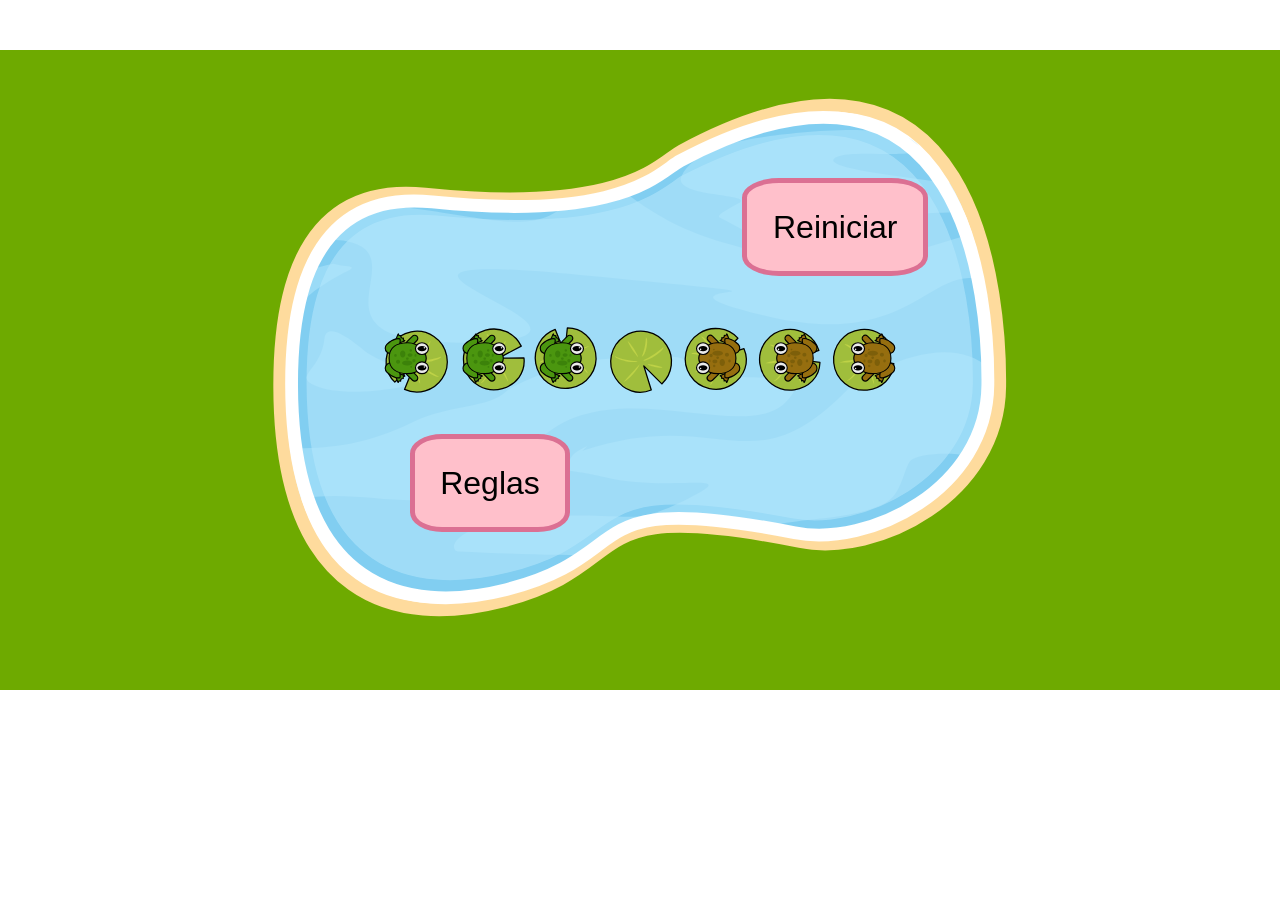
<file: games/jumping-frogs.html>
<!DOCTYPE html>
<html lang="es">
<head>
    <meta charset="UTF-8">
    <meta name="viewport" content="width=device-width, initial-scale=1.0">
    <title>6U Games</title>

    <link rel="stylesheet" href="../css/global.css">
    <link rel="stylesheet" href="../css/jumping-frogs.css">
</head>

<body>
    <div class="container">

        <div class="background">
            <div class="water">
                <img class="lake" src="../assets/images/jumping-frogs/lake-water.svg" alt="Lago, agua">
                <img class="lake lake-light" src="../assets/images/jumping-frogs/lake-light.svg" alt="Lago, reflejo">
            </div>
            <img class="lake" src="../assets/images/jumping-frogs/lake-border.svg" alt="Lago, borde">
        </div>

        <div class="buttons-container">
            <button id="reset-button" class="button" onclick="resetFrogs()">Reiniciar</button>

            <button id="rules-button" class="button">Reglas</button>
            <div id="overlay" class="overlay">
                <div class="rules-window">
                    <span class="close">&times;</span>
                    <h2>Reglas</h2>
                    <ul>
                        <li>Las ranas verdes solo pueden moverse hacia la derecha, y las ranas marrones solo pueden moverse hacia la izquierda.</li>
                        <li>Las ranas solo pueden saltar si el espacio libre está a 1 o 2 espacios delante de la rana.</li>
                    </ul>
                    <h2>Objetivo</h2>
                    <p>El objetivo es conseguir que todas las ranas de la izquierda se muevan a la derecha, y viceversa.</p>
                </div>
            </div>
        </div>

        <div class="game-container">
            <div class="nenuphars-container">
                <div class="nenuphar">
                    <img src="../assets/images/jumping-frogs/nenuphar.svg" alt="Nenúfar">
                </div>
                <div class="nenuphar">
                    <img src="../assets/images/jumping-frogs/nenuphar.svg" alt="Nenúfar">
                </div>
                <div class="nenuphar">
                    <img src="../assets/images/jumping-frogs/nenuphar.svg" alt="Nenúfar">
                </div>
                <div class="nenuphar">
                    <img src="../assets/images/jumping-frogs/nenuphar.svg" alt="Nenúfar">
                </div>
                <div class="nenuphar">
                    <img src="../assets/images/jumping-frogs/nenuphar.svg" alt="Nenúfar">
                </div>
                <div class="nenuphar">
                    <img src="../assets/images/jumping-frogs/nenuphar.svg" alt="Nenúfar">
                </div>
                <div class="nenuphar">
                    <img src="../assets/images/jumping-frogs/nenuphar.svg" alt="Nenúfar">
                </div>
            </div>
    
            <div class="frogs-container">
                <div class="left frog" style="left: -1%">
                    <img class="standing" src="../assets/images/jumping-frogs/frog-left-standing.svg" alt="Rana Izquierda Sentada">
                    <img class="jumping invisible" src="../assets/images/jumping-frogs/frog-left-jumping.svg" alt="Rana Izquierda Saltando">
                </div>
                <div class="left frog" style="left: -1%">
                    <img class="standing" src="../assets/images/jumping-frogs/frog-left-standing.svg" alt="Rana Izquierda Sentada">
                    <img class="jumping invisible" src="../assets/images/jumping-frogs/frog-left-jumping.svg" alt="Rana Izquierda Saltando">
                </div>
                <div class="left frog" style="left: -1%">
                    <img class="standing" src="../assets/images/jumping-frogs/frog-left-standing.svg" alt="Rana Izquierda Sentada">
                    <img class="jumping invisible" src="../assets/images/jumping-frogs/frog-left-jumping.svg" alt="Rana Izquierda Saltando">
                </div>
                <div class="space" style="left: 0px">
                </div>
                <div class="right frog" style="left: 1%">
                    <img class="standing" src="../assets/images/jumping-frogs/frog-right-standing.svg" alt="Rana Derecha Sentada">
                    <img class="jumping invisible" src="../assets/images/jumping-frogs/frog-right-jumping.svg" alt="Rana Derecha Saltando">
                </div>
                <div class="right frog" style="left: 1%">
                    <img class="standing" src="../assets/images/jumping-frogs/frog-right-standing.svg" alt="Rana Derecha Sentada">
                    <img class="jumping invisible" src="../assets/images/jumping-frogs/frog-right-jumping.svg" alt="Rana Derecha Saltando">
                </div>
                <div class="right frog" style="left: 1%">
                    <img class="standing" src="../assets/images/jumping-frogs/frog-right-standing.svg" alt="Rana Derecha Sentada">
                    <img class="jumping invisible" src="../assets/images/jumping-frogs/frog-right-jumping.svg" alt="Rana Derecha Saltando">
                </div>
            </div>
        </div>

    </div>

    <script src="../js/jumping-frogs.js"></script>
</body>
</html>
</file>
<file: css/global.css>
:root {
    /* color-scheme: light dark; */
    --bg-color: light-dark(#ccc, #222);
    --bg-color-2: light-dark(#ddd, #333);
    --fg-color: light-dark(#222, #ccc);
    --fg-color-2: light-dark(#333, #ddd);
}

* {
    -webkit-box-sizing: border-box;
    box-sizing: border-box;
    margin: 0px;
    padding: 0px;
    font-family: "Arial", sans-serif;
}

a {
    color: var(--fg-color);
    text-decoration: none;
}

body {
    color: var(--fg-color);
}

.container {
    position: relative;
    margin-top: 50px;
}
</file>
<file: css/jumping-frogs.css>
html, body {
    height: 90%;
}

.container {
    height: 100%;
    justify-content: center;
    align-items: center;
}



/* Background */
@keyframes lakeLight {
    from {left: 0;}
    to {left: -100%;}
}

.lake {
    position: fixed;
    width: 100%;
}

.lake-light {
    width: 200%;
    opacity: 50%;
    animation: lakeLight 60s linear infinite;
}



/* Botones */
.buttons-container {
    position: fixed;
    z-index: 20;
    width: 100%;
}

.overlay {
    display: none; /* Oculto por defecto */
    position: fixed;
    top: 0;
    left: 0;
    width: 100%;
    height: 100%;
    background-color: rgba(0, 0, 0, 0.5);
    z-index: 20;
    justify-content: center;
    align-items: center;
}

#rules-button {
    margin-top: 30%;
    margin-left: 32%;
}

#reset-button {
    margin-top: 10%;
    margin-left: 58%;
}

.button {
    position: fixed;
    background-color: pink;
    border: 5px solid palevioletred;
    border-radius: 20%;
    padding: 2%;
    font-size: 200%;
}

.button:hover {
    background-color: palevioletred;
}

.rules-window {
    position: absolute;
    background-color: white;
    border: 1px solid black;
    border-radius: 10px;
    min-width: 300px;
    width: 50%;
    padding: 20px;
    padding-bottom: 30px;
    top: 0;
    margin-top: 6%;
}

.rules-window h2 {
    padding-top: 15px;
    padding-bottom: 5px;
}

.rules-window ul {
    padding-left: 20px;
}

.close {
    position: absolute;
    background-color: black;
    color: white;
    padding: 0 9px;
    top: 10px;
    right: 10px;
    font-size: 32px;
    cursor: pointer;
}

.show {
    display: flex;
}

/* Nenúfares y ranas */
.game-container {
    display: flex;
    position: fixed;
    width: 100%;
    aspect-ratio: 2 / 1;
    top: 40px;
    align-items: center;
    justify-content: center;
}

.nenuphars-container {
    display: flex;
    position: absolute;
    justify-content: center;
    width: 50%;
}

.nenuphar {
    width: 10%;
    margin: 5px;
}

.frogs-container {
    display: flex;
    position: absolute;
    justify-content: center;
    width: 50%;
}

.frog, .space {
    position: relative;
    width: 9%;
    margin: 10px;
    z-index: 0;
}

.frog.jumpingOne {
    transition: transform 0.2s;
}

.frog.jumpingTwo {
    transition: transform 0.4s;
}

@keyframes dance {
    from {
        filter: hue-rotate(0deg);
        rotate: 0deg;
    }
    to {
        filter: hue-rotate(360deg);
        rotate: 720deg;
    }
}

.dance {
    animation: dance 2s linear infinite;
}

.space {
    visibility: hidden;
}

.invisible {
    display: none;
}
</file>
